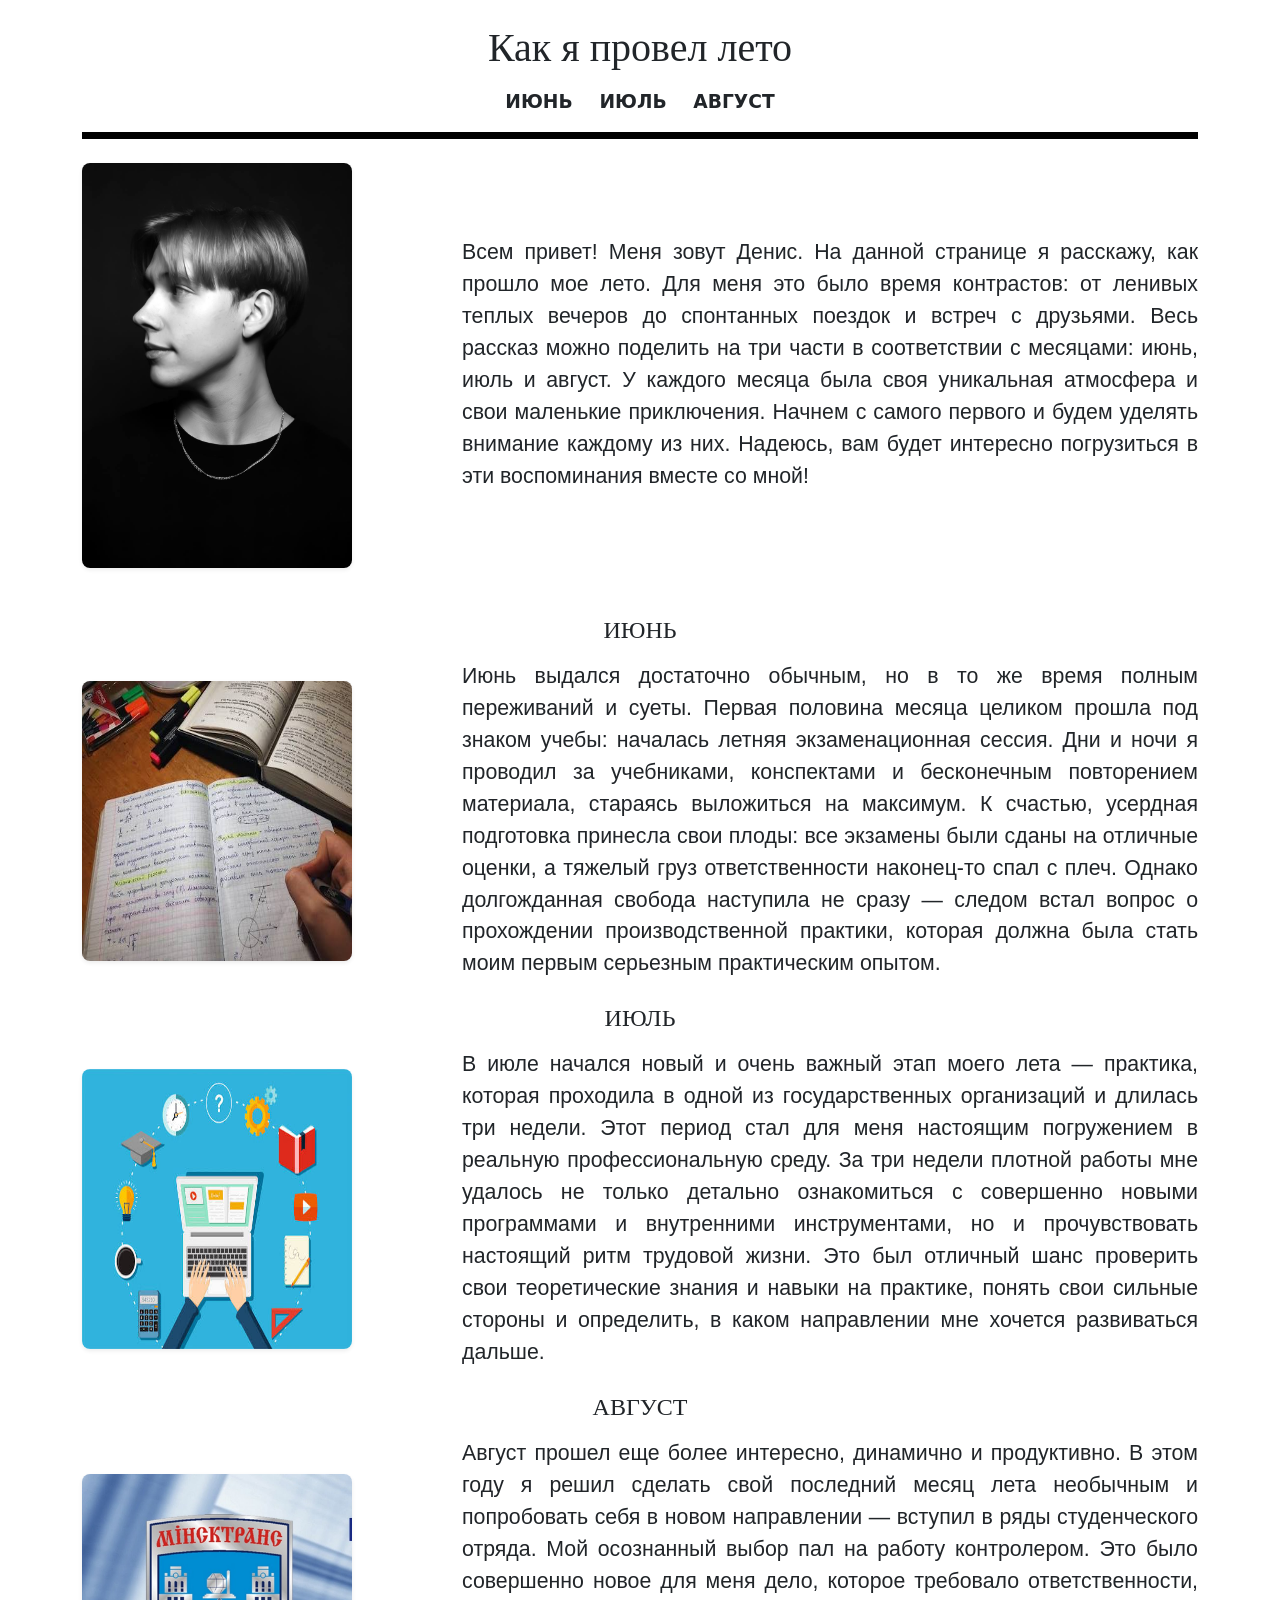
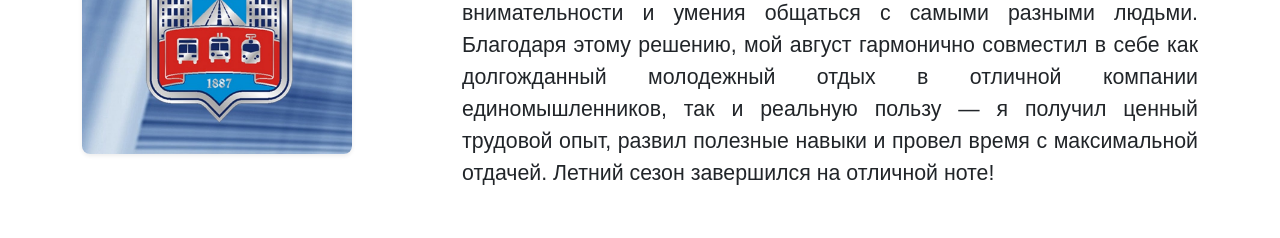
<file: index.html>
<!DOCTYPE html>
<html lang="ru">
<head>
    <meta charset="UTF-8">
    <meta name="viewport" content="width=device-width, initial-scale=1.0">
    <title>ЛР1</title>
    <link href="https://cdn.jsdelivr.net/npm/bootstrap@5.3.0/dist/css/bootstrap.min.css" rel="stylesheet">
    <link rel="stylesheet" href="index.css">
</head>
<body>
    <header>
    <div class="container my-4">
        <h1 class="name main-title">Как я провел лето</h1>

        <div class="navigation my-3">
            <a href="#june" class="text-decoration-none text-dark fw-bold">ИЮНЬ</a>
            <a href="#july" class="text-decoration-none text-dark fw-bold">ИЮЛЬ</a>
            <a href="#august" class="text-decoration-none text-dark fw-bold">АВГУСТ</a>
        </div>
    
        <hr>
    </div>
    </header>
    <div class="container my-4">
        <div class="row align-items-center row-gap-4">
            <div class="col-12 col-md-4 text-center text-md-start">
                <img alt="my_picture" title="my_picture" src="photo.jpg" class="img-fluid rounded-3 shadow-sm" style="max-width: 270px; width: 100%;">
            </div>
            <div class="col-12 col-md-8">
                <p class="text text-md-justify mb-0">
                    Всем привет! Меня зовут Денис. На данной странице я расскажу, как прошло мое лето. 
                    Для меня это было время контрастов: от ленивых теплых вечеров до спонтанных поездок и встреч с друзьями. 
                    Весь рассказ можно поделить на три части в соответствии с месяцами: июнь, июль и август. 
                    У каждого месяца была своя уникальная атмосфера и свои маленькие приключения. Начнем с самого первого 
                    и будем уделять внимание каждому из них. Надеюсь, вам будет интересно погрузиться в эти воспоминания вместе со мной!
                </p>

            </div>

        </div>

    </div>

    <div class="container my-5">
        <div id="june" class="mb-4">
    <h3 class="name mb-3">ИЮНЬ</h3>
    <div class="row align-items-center row-gap-4">
        <div class="col-12 col-md-4 text-center text-md-start">
            <img src="session.jpg" alt="session" title="session" class="img-fluid rounded-3 shadow-sm" style="max-width: 270px; width: 100%; height: 280px;">
        </div>
        <div class="col-12 col-md-8">
            <p class="text text-md-justify mb-0">
                Июнь выдался достаточно обычным, но в то же время полным переживаний и суеты. 
                Первая половина месяца целиком прошла под знаком учебы: началась летняя экзаменационная сессия. 
                Дни и ночи я проводил за учебниками, конспектами и бесконечным повторением материала, стараясь выложиться на 
                максимум. К счастью, усердная подготовка принесла свои плоды: все экзамены были сданы на отличные оценки, 
                а тяжелый груз ответственности наконец-то спал с плеч. Однако долгожданная свобода наступила не сразу — следом 
                встал вопрос о прохождении производственной практики, которая должна была стать моим первым серьезным практическим опытом.
            </p>

        </div>

    </div>

</div>

        <div id="july" class="mb-4">
            <h3 class="name mb-3">ИЮЛЬ</h3>
            <div class="row align-items-center row-gap-4">
                <div class="col-12 col-md-4 text-center text-md-start">
                    <img src="study.jpg" title="study" alt="study" class="img-fluid rounded-3 shadow-sm" style="max-width: 270px; width: 100%; height: 280px;">
                </div>
                <div class="col-12 col-md-8">
                    <p class="text text-md-justify mb-0">
                        В июле начался новый и очень важный этап моего лета — практика, которая проходила в одной из 
                        государственных организаций и длилась три недели. Этот период стал для меня настоящим погружением в реальную 
                        профессиональную среду. За три недели плотной работы мне удалось не только детально ознакомиться с совершенно новыми 
                        программами и внутренними инструментами, но и прочувствовать настоящий ритм трудовой жизни. Это был отличный шанс 
                        проверить свои теоретические знания и навыки на практике, понять свои сильные стороны и определить, в каком направлении 
                        мне хочется развиваться дальше.
                    </p>
                </div>
            </div>
        </div>

       <div id="august" class="mb-4">
    <h3 class="name mb-3">АВГУСТ</h3>
    <div class="row align-items-center row-gap-4">
        <div class="col-12 col-md-4 text-center text-md-start">
            <img src="minsktrans.jpg" alt="minsktrans" title="minsktrans" class="img-fluid rounded-3 shadow-sm" style="max-width: 270px; width: 100%; height: 280px;">
        </div>
        <div class="col-12 col-md-8">
            <p class="text text-md-justify mb-0">
                Август прошел еще более интересно, динамично и продуктивно. В этом году я решил сделать свой последний месяц лета 
                необычным и попробовать себя в новом направлении — вступил в ряды студенческого отряда. Мой осознанный выбор пал на 
                работу контролером. Это было совершенно новое для меня дело, которое требовало ответственности, внимательности и 
                умения общаться с самыми разными людьми. Благодаря этому решению, мой август гармонично совместил в себе как долгожданный 
                молодежный отдых в отличной компании единомышленников, так и реальную пользу — я получил ценный трудовой опыт, развил 
                полезные навыки и провел время с максимальной отдачей. Летний сезон завершился на отличной ноте!
            </p>
        </div>

    </div>

</div>
    </div>
</body>
</html>
</file>
<file: index.css>
.name 
{
    text-align: center;
    font-family: 'Times New Roman', Times, serif;
    font-size: 18pt;
}

.main-title 
{
    font-size: 30pt;
}

hr 
{
    border: none;
    height: 5pt;
    background-color: black;
    opacity: 100;
}

.text 
{
    font-size: 16pt;
    font-family: 'Franklin Gothic Medium', 'Arial Narrow', Arial, sans-serif;
}

.navigation 
{
    display: flex;
    gap: 20pt;
    justify-content: center;
    font-size: 14pt;
}

@media (min-width: 768px) 
{
    .text-md-justify 
    {
        text-align: justify;
    }
}

.text
{
    text-align: justify;
}
</file>
